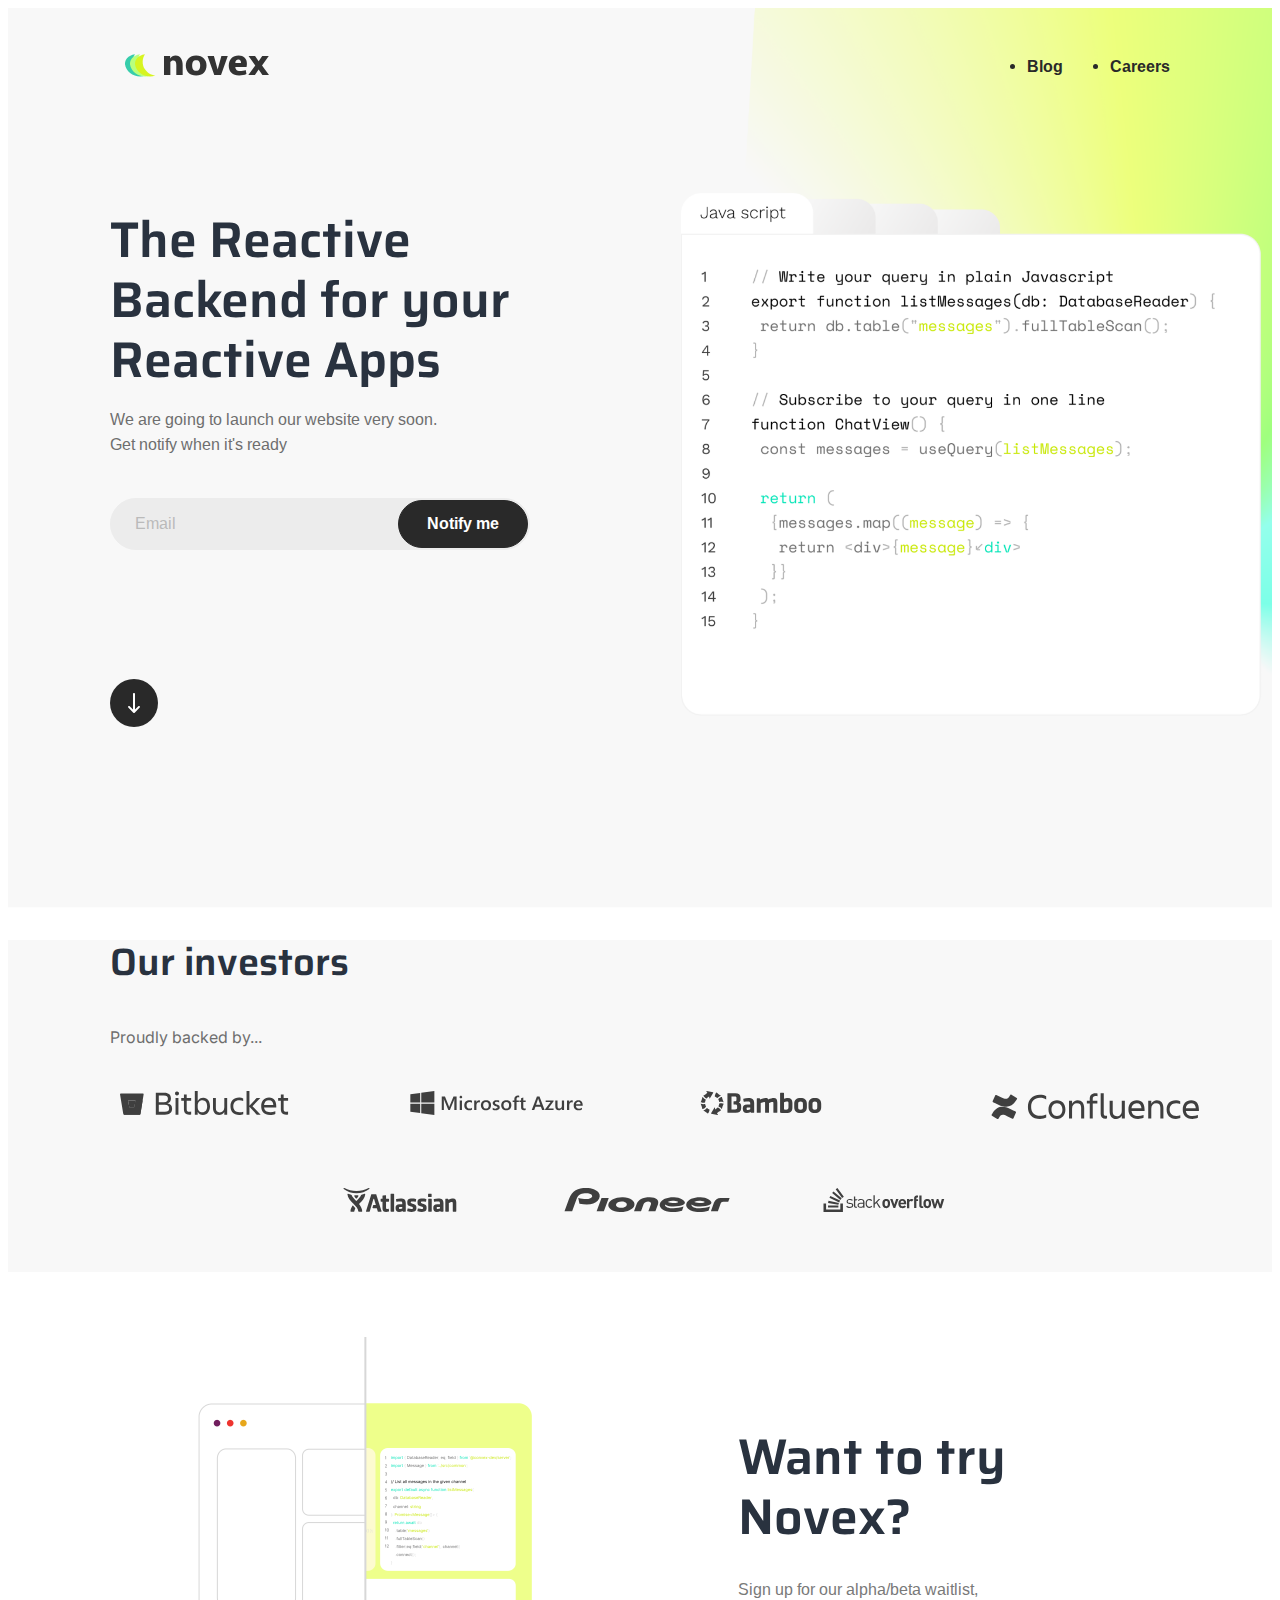
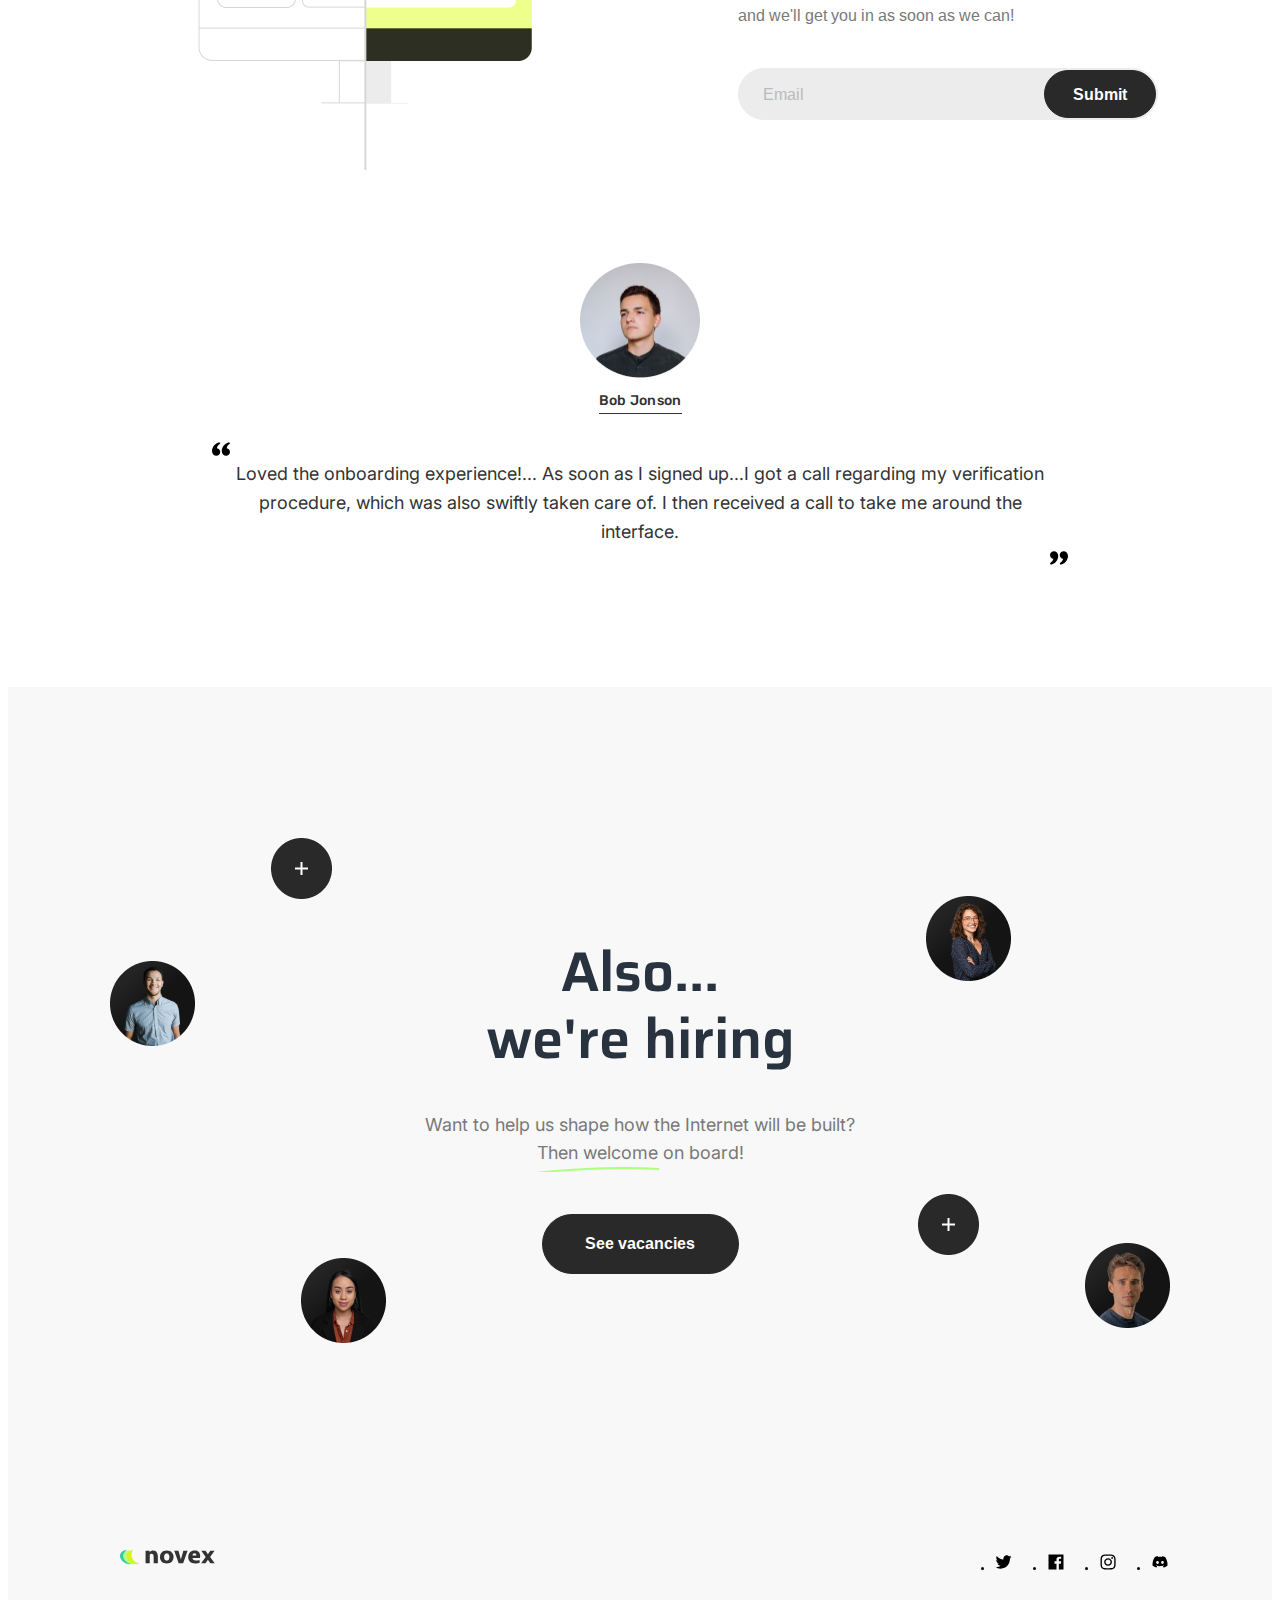
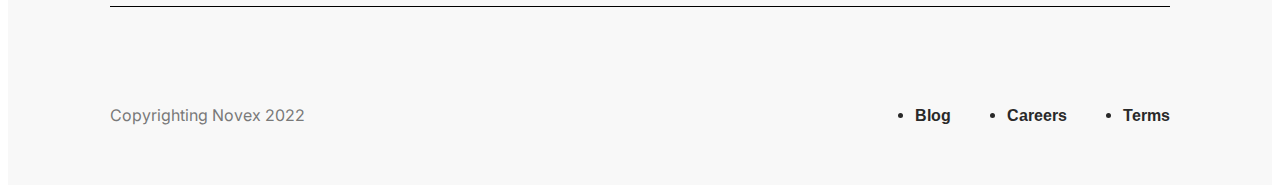
<file: index.html>
<!DOCTYPE html>
<html lang="en">

<head>
  <meta charset="UTF-8">
  <meta http-equiv="X-UA-Compatible" content="IE=edge">
  <meta name="viewport" content="width=device-width, initial-scale=1.0">
  <title>Novex</title>
  <link rel="stylesheet" href="https://necolas.github.io/normalize.css/8.0.1/normalize.css">
  <link rel="stylesheet" href="https://meyerweb.com/eric/tools/css/reset/reset.css">
  <link rel="preconnect" href="https://fonts.googleapis.com">
  <link rel="preconnect" href="https://fonts.gstatic.com" crossorigin>
  <link
    href="https://fonts.googleapis.com/css2?family=Arimo:wght@400;700&family=Inter:wght@400;700&family=Rubik:wght@500&display=swap"
    rel="stylesheet">
  <link href="https://fonts.googleapis.com/css2?family=Saira:ital,wght@0,100..900;1,100..900&display=swap"
    rel="stylesheet">
  <link rel="shortcut icon" href="img/logo-document.jpg">
  <link rel="stylesheet" href="style/stye.css">
</head>

<body>
  <header class="header">
    <div class="container header__wrapper">
      <a class="logo" href="/"><img class="logo__item" src="img/Logo.svg" alt="logo"></a>
      <nav class="navbar">
        <ul class="navbar__list">
          <li class="navbar__item"><a class="navbar__link" href="">Blog</a></li>
          <li class="navbar__item"><a class="navbar__link" href="">Careers</a></li>
        </ul>
      </nav>
    </div>
  </header>

  <main class="main">
    <section class="hero">
      <div class="container hero__wrapper">
        <h1 class="hero__title">The Reactive Backend for your Reactive Apps</h1>
        <p class="hero__text">We are going to launch our website very soon. Get notify when it's ready</p>
        <form class="hero__form form" action="" method="">
          <input class="form__input input" type="email" placeholder="Email">
          <button class="form__button button" type="submit">Notify me</button>
        </form>
        <a class="arrow-button" href="#down"><svg class="arrow-button__icon" viewBox="0 0 48 48"
            xmlns="http://www.w3.org/2000/svg">
            <rect width="48" height="48" rx="24" />
            <path fill-rule="evenodd" clip-rule="evenodd"
              d="M29.7007 27.1956C30.0947 27.5826 30.1004 28.2158 29.7134 28.6098L24.7134 33.7007C24.5254 33.8922 24.2683 34 24 34C23.7317 34 23.4746 33.8922 23.2866 33.7007L18.2866 28.6098C17.8996 28.2158 17.9053 27.5826 18.2993 27.1956C18.6933 26.8087 19.3265 26.8144 19.7134 27.2084L23 30.5547L23 15C23 14.4477 23.4477 14 24 14C24.5523 14 25 14.4477 25 15L25 30.5547L28.2866 27.2084C28.6735 26.8144 29.3067 26.8087 29.7007 27.1956Z"
              fill="white" />
          </svg></a>
        <div class="hero-img"><img class="hero-img__img" src="img/hero-img-mobile.png" alt="code-image"></div>
      </div>
    </section>

    <section class="section-investors" id="down">
      <div class="container">
        <h2 class="section-investors__title">Our investors</h2>
        <p class="section-investors__text">Proudly backed by...</p>
        <div class="section-investors__logo investors">
          <div class="investors__logo"><img class="investors__item" src="img/Frame 23.svg" alt="logo-bitbucket"></div>
          <div class="investors__logo"><img class="investors__item" src="img/Frame 21.svg" alt="logo-microsoft"></div>
          <div class="investors__logo"><img class="investors__item" src="img/Frame 20.svg" alt="logo-bamboo">
          </div>
          <div class="investors__logo"><img class="investors__item" src="img/Frame 19.svg" alt="logo-confluence"></div>
          <div class="investors__logo"><img class="investors__item" src="img/Frame 28.svg" alt="logo-atlassian"></div>
          <div class="investors__logo"><img class="investors__item" src="img/Frame 27.svg" alt="logo-pioneer">
          </div>
          <div class="investors__logo"><img class="investors__item" src="img/Frame 26.svg" alt="logo-stackoverflow">
          </div>
        </div>
      </div>
    </section>

    <section class="section-call-to-try">
      <div class="container section-call-to-try__wrapper">
        <div class="customer-img section-call-to-try__img"><img class="customer-img__item" src="img/Image.png"
            alt="device-image">
        </div>
        <div class="section-call-to-try__block">
          <h2 class="section-call-to-try__title">Want to try Novex?</h2>
          <p class="section-call-to-try__text">Sign up for our alpha/beta waitlist,<br>
            and we'll get you in as soon as we can!</p>
          <form class="section-call-to-try__form form" action="" method="">
            <input class="form__input input" type="email" placeholder="Email">
            <button class="form__button button">Submit</button>
          </form>
        </div>
      </div>
    </section>

    <section class="section-feedback">
      <div class="container section-feedback__wrapper">
        <figure class="section-feedback__figure figure">
          <img class="figure__img" src="img/Avatar.png" alt="Bob Jonson photo">
          <figcaption class="figure__caption">Bob Jonson</figcaption>
          <div class="figure__line"></div>
        </figure>
        <p class="section-feedback__text">Loved the onboarding experience!... As soon as I signed up...I got a call
          regarding my verification procedure,
          which was also swiftly taken care of. I then received a call to take me around the interface.</p>
      </div>
    </section>

    <section class="section-hiring">
      <div class="container section-hiring__wrapper">
        <h2 class="section-hiring__title">Also...<br>we're hiring</h2>
        <p class="section-hiring__text">Want to help us shape how the Internet will be built?
          Then welcome on board!</p>
        <div class="section-hiring__button button"><a class="button__link" href="">See vacancies</a></div>
        <div class="hiring-img hiring-img--top-left"><img class="hiring-img__item" src="img/Group 147115.png"
            alt="photo"></div>
        <div class="hiring-img hiring-img--top-right"><img class="hiring-img__item" src="img/Group 147116.png"
            alt="photo"></div>
        <div class="hiring-img hiring-img--bottom-right"><img class="hiring-img__item" src="img/Group 147117.png"
            alt="photo"></div>
        <div class="hiring-img hiring-img--bottom-left"><img class="hiring-img__item" src="img/Group 147114.png"
            alt="photo"></div>
        <a class="plus-button plus-button--left" href=""><img class="plus-button__icon" src="img/Group 147119.png"
            alt="see more"></a>
        <a class="plus-button plus-button--right" href=""><img class="plus-button__icon" src="img/Group 147119.png"
            alt="see more"></a>
      </div>
    </section>
  </main>

  <footer class="footer">
    <div class="container footer__wrapper">
      <a class="logo logo__footer" href="/"><img class="logo__item" src="img/Logo.svg" alt="logo"></a>
      <ul class="footer__socnet socnet">
        <li><a class="socnet__link" href=""><svg class="socnet__item" viewBox="0 0 20 20"
              xmlns="http://www.w3.org/2000/svg">
              <path
                d="M12.2705 3.36661C12.5076 3.34142 12.586 3.33337 12.7888 3.33337C12.9091 3.33337 13.0157 3.3629 13.0552 3.36659C13.6476 3.44411 14.2184 3.63605 14.6421 4.06422C14.9796 4.40749 15.2848 4.38904 15.6582 4.23401C15.6653 4.23032 15.6689 4.23032 15.6761 4.22663C16.1429 4.03469 16.6132 3.83906 17.0799 3.64712C16.8394 4.38534 16.3726 4.96485 15.73 5.40779C15.7407 5.42624 15.7479 5.44839 15.7587 5.46684C16.3367 5.30444 16.9148 5.14203 17.5 4.97962C17.0871 5.58496 16.6096 6.1091 16.0387 6.54465C15.9418 6.61848 15.9023 6.6923 15.9059 6.8178C15.9454 8.1872 15.6977 9.50125 15.1842 10.7636C14.3333 12.8528 12.987 14.5175 11.0123 15.5584C8.39852 16.9352 5.70578 17.0127 2.9879 15.8832C2.53552 15.695 2.10827 15.4366 1.66666 15.2114C1.67025 15.193 1.67744 15.1708 1.68103 15.1524C3.42233 15.3074 4.99489 14.8681 6.42025 13.7608C4.92668 13.6205 3.92857 12.8602 3.3972 11.4686C3.64493 11.4686 3.87471 11.4797 4.10449 11.4649C4.33069 11.4502 4.55329 11.4132 4.77589 11.3874C4.77589 11.369 4.77589 11.3542 4.7723 11.3357C4.03269 11.1475 3.41874 10.7562 2.94841 10.1435C2.47808 9.53077 2.24112 8.83315 2.24471 8.03218C3.00226 8.3533 3.3613 8.44558 3.65211 8.40129C2.00775 7.15369 2.01852 5.10511 2.71504 3.96825C4.47789 6.09434 6.70748 7.27181 9.43972 7.46743C9.42895 7.38623 9.42536 7.33086 9.41818 7.27919C9.16326 5.76952 9.91364 4.2783 11.2744 3.6545C11.6047 3.50317 11.8445 3.41187 12.2705 3.36661Z" />
            </svg>
          </a></li>
        <li><a class="socnet__link" href=""><svg class="socnet__item" viewBox="0 0 20 20"
              xmlns="http://www.w3.org/2000/svg">
              <path
                d="M2.5 2.5V17.5H10.4884V11.7058H8.53561V9.34046H10.4884V7.35399C10.4884 5.90929 11.6596 4.73813 13.1043 4.73813H15.1458V6.86512H13.685C13.2259 6.86512 12.8538 7.23728 12.8538 7.69633V9.3405H15.1091L14.7974 11.7058H12.8538V17.5H17.5V2.5H2.5Z" />
            </svg>
          </a></li>
        <li><a class="socnet__link" href=""><svg class="socnet__item" viewBox="0 0 20 20"
              xmlns="http://www.w3.org/2000/svg">
              <path
                d="M12.2946 2.50316C12.9718 2.51404 13.6534 2.52708 14.3196 2.67279C15.4088 2.91202 16.2833 3.46875 16.8904 4.40607C17.2564 4.97368 17.4492 5.60653 17.5281 6.272C17.6333 7.17235 17.6246 8.07922 17.6267 8.98609C17.6289 10.0952 17.6311 11.2043 17.6136 12.3135C17.6026 12.9746 17.5895 13.6379 17.4295 14.2881C17.0438 15.8539 16.0729 16.8608 14.5015 17.2871C14.0018 17.4241 13.489 17.4763 12.974 17.4807C11.2097 17.4937 9.44767 17.5046 7.68343 17.498C7.01937 17.4959 6.35312 17.4741 5.70441 17.311C4.10673 16.9087 3.10078 15.9127 2.69533 14.3251C2.5726 13.8445 2.52658 13.3552 2.5222 12.8615C2.50905 11.1869 2.49809 9.51455 2.50028 7.83999C2.50247 7.1854 2.51781 6.52862 2.64931 5.88272C2.90573 4.62572 3.56321 3.65578 4.72038 3.05337C5.27705 2.76413 5.87755 2.60103 6.50215 2.57058C7.6396 2.51839 11.5012 2.49011 12.2946 2.50316ZM7.35031 3.87108C6.91198 3.87978 6.47585 3.90587 6.0463 4.00374C5.27924 4.17989 4.67655 4.58005 4.29082 5.27379C4.02345 5.75659 3.92263 6.28722 3.90072 6.82874C3.87223 7.59207 3.8525 8.35758 3.8525 9.12092C3.85469 10.5476 3.80867 11.9764 3.91825 13.4008C3.95332 13.8466 4.05194 14.2816 4.26452 14.6818C4.69189 15.4908 5.39758 15.917 6.28299 16.0388C6.8024 16.1106 7.32839 16.1367 7.85218 16.1454C8.99182 16.1628 10.1315 16.1584 11.2711 16.1562C12.0732 16.1562 12.8775 16.1584 13.6753 16.0649C14.1289 16.0127 14.5629 15.8887 14.9508 15.643C15.6565 15.1972 16.0291 14.536 16.1386 13.7314C16.2022 13.2638 16.2329 12.7875 16.2395 12.3156C16.257 11.1304 16.2526 9.94515 16.2548 8.75991C16.2548 7.977 16.257 7.19627 16.1649 6.41771C16.1189 6.01538 16.0115 5.62828 15.8165 5.27162C15.4286 4.56917 14.8149 4.16902 14.0391 3.99721C13.4408 3.86455 12.8293 3.86455 12.2201 3.85151C11.4486 3.84063 8.19846 3.85368 7.35031 3.87108Z" />
              <path
                d="M13.9433 10.006C13.9521 12.1242 12.2032 13.8335 10.1124 13.8596C7.94271 13.8879 6.16532 12.1329 6.17189 10.0038C6.17847 7.87255 7.90765 6.1545 10.0423 6.1458C12.1879 6.13493 13.9543 7.87908 13.9433 10.006ZM12.578 10.0125C12.5955 8.65764 11.4865 7.53547 10.1256 7.50067C8.68348 7.4637 7.55918 8.61849 7.53288 9.94944C7.50658 11.3413 8.62868 12.4765 9.99625 12.5069C11.4252 12.5396 12.5889 11.3782 12.578 10.0125Z" />
              <path
                d="M14.0965 6.89174C13.6012 6.89392 13.1914 6.48724 13.1914 5.99575C13.1914 5.50208 13.5968 5.09105 14.0899 5.08888C14.5852 5.0867 15.006 5.49338 15.006 5.97835C15.0082 6.48724 14.6049 6.89174 14.0965 6.89174Z" />
            </svg>
          </a></li>
        <li><a class="socnet__link" href=""><svg class="socnet__item" viewBox="0 0 20 20"
              xmlns="http://www.w3.org/2000/svg">
              <path
                d="M17.4999 12.3825C17.4865 12.7953 17.4807 13.1869 17.427 13.5766C17.4194 13.6287 17.3944 13.6576 17.358 13.6846C16.848 14.0665 16.3036 14.3945 15.7342 14.6819C15.0804 15.0137 14.4075 15.2973 13.7154 15.5307C13.654 15.5519 13.6157 15.55 13.5716 15.4921C13.2802 15.1159 13.0463 14.7031 12.8354 14.2787C12.8162 14.2402 12.8143 14.2228 12.8661 14.2074C13.2783 14.0897 13.6483 13.8814 14.0202 13.6769C14.0758 13.646 14.0796 13.6267 14.0279 13.5862C13.9435 13.5226 13.8745 13.4203 13.7825 13.3933C13.6905 13.3682 13.6023 13.4685 13.5102 13.511C12.8335 13.8254 12.1184 14.0067 11.3841 14.1167C10.8128 14.2035 10.2376 14.2614 9.65864 14.2267C8.5716 14.1591 7.50565 13.9817 6.50489 13.5187C6.43012 13.484 6.35535 13.4454 6.28441 13.4049C6.2384 13.3798 6.20581 13.3779 6.16555 13.4145C6.09845 13.4782 6.02751 13.538 5.95466 13.5959C5.91632 13.6267 5.9144 13.646 5.96041 13.6711C6.33618 13.8756 6.70811 14.0878 7.12414 14.2054C7.17973 14.2209 7.17973 14.2382 7.15865 14.2826C6.94392 14.7108 6.71003 15.1256 6.41286 15.5017C6.38027 15.5442 6.35343 15.5557 6.30167 15.5384C5.05167 15.1082 3.86302 14.5565 2.77599 13.7926C2.61878 13.6827 2.55551 13.5611 2.54017 13.3721C2.46732 12.5368 2.49608 11.7054 2.59961 10.8759C2.7549 9.64136 3.08465 8.45694 3.58312 7.32075C3.91479 6.56264 4.31548 5.84504 4.78327 5.16603C4.81394 5.12166 4.8542 5.09465 4.90213 5.07344C5.57698 4.76286 6.28633 4.55067 7.00144 4.36355C7.25642 4.29604 7.51524 4.2401 7.77214 4.17451C7.84499 4.15715 7.88909 4.17065 7.92552 4.2401C8.04246 4.46194 8.16324 4.67991 8.25719 4.9114C8.27061 4.94612 8.27828 4.98084 8.33579 4.9712C9.00297 4.85931 9.67589 4.8516 10.3488 4.86124C10.7821 4.86896 11.2154 4.89597 11.6429 4.96734C11.6966 4.97698 11.7158 4.96155 11.733 4.91526C11.827 4.67991 11.9477 4.45615 12.0685 4.23431C12.1011 4.17644 12.1375 4.15329 12.2046 4.16872C13.1306 4.38285 14.049 4.6259 14.929 4.99435C15.0862 5.05993 15.2069 5.15253 15.3047 5.29913C16.2729 6.7594 16.9324 8.34699 17.266 10.0696C17.3983 10.7563 17.4788 11.4508 17.4865 12.153C17.4903 12.2378 17.496 12.3227 17.4999 12.3825ZM8.87452 10.4033C8.87643 10.0966 8.79591 9.81305 8.63679 9.55263C8.15366 8.75401 7.10688 8.67492 6.51831 9.39445C6.0371 9.9828 6.05435 10.8991 6.55857 11.4681C6.99377 11.9581 7.6782 12.0604 8.21117 11.6996C8.66746 11.3948 8.86493 10.9435 8.87452 10.4033ZM11.1195 10.2644C11.108 10.7351 11.2231 11.0901 11.432 11.3736C11.9132 12.0314 12.8143 12.0989 13.3856 11.5164C13.9416 10.9512 13.9704 9.96158 13.447 9.36551C12.9638 8.81574 12.22 8.73858 11.6678 9.19383C11.2921 9.5044 11.1272 9.92107 11.1195 10.2644Z" />
            </svg>
          </a></li>
      </ul>
      <div class="footer__line"></div>
      <p class="footer__text">Copyrighting Novex 2022</p>
      <nav class="footer-navbar navbar">
        <ul class="navbar__list footer-navbar__list navbar__list--column">
          <li class="navbar__item"><a class="navbar__link" href="">Blog</a></li>
          <li class="navbar__item"><a class="navbar__link" href="">Careers</a></li>
          <li class="navbar__item"><a class="navbar__link" href="">Terms</a></li>
        </ul>
      </nav>
    </div>
  </footer>

</body>

</html>
</file>
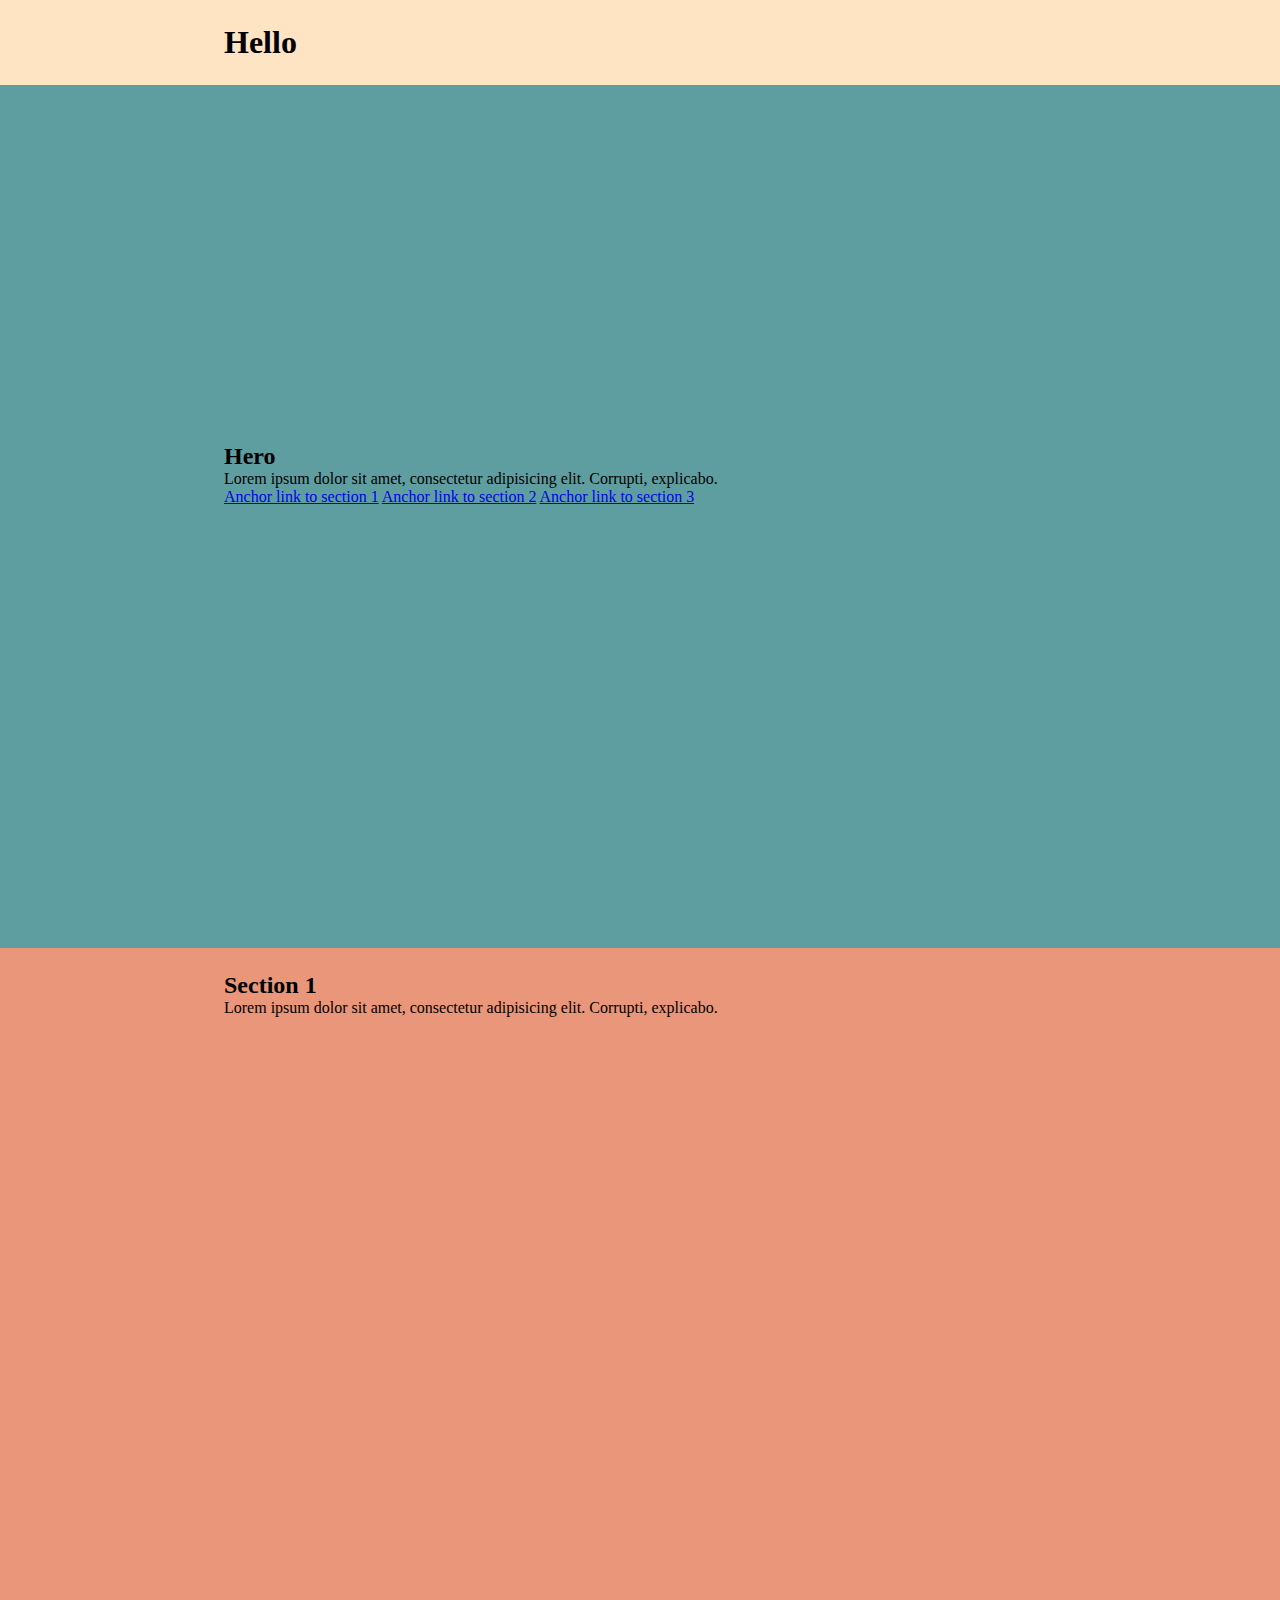
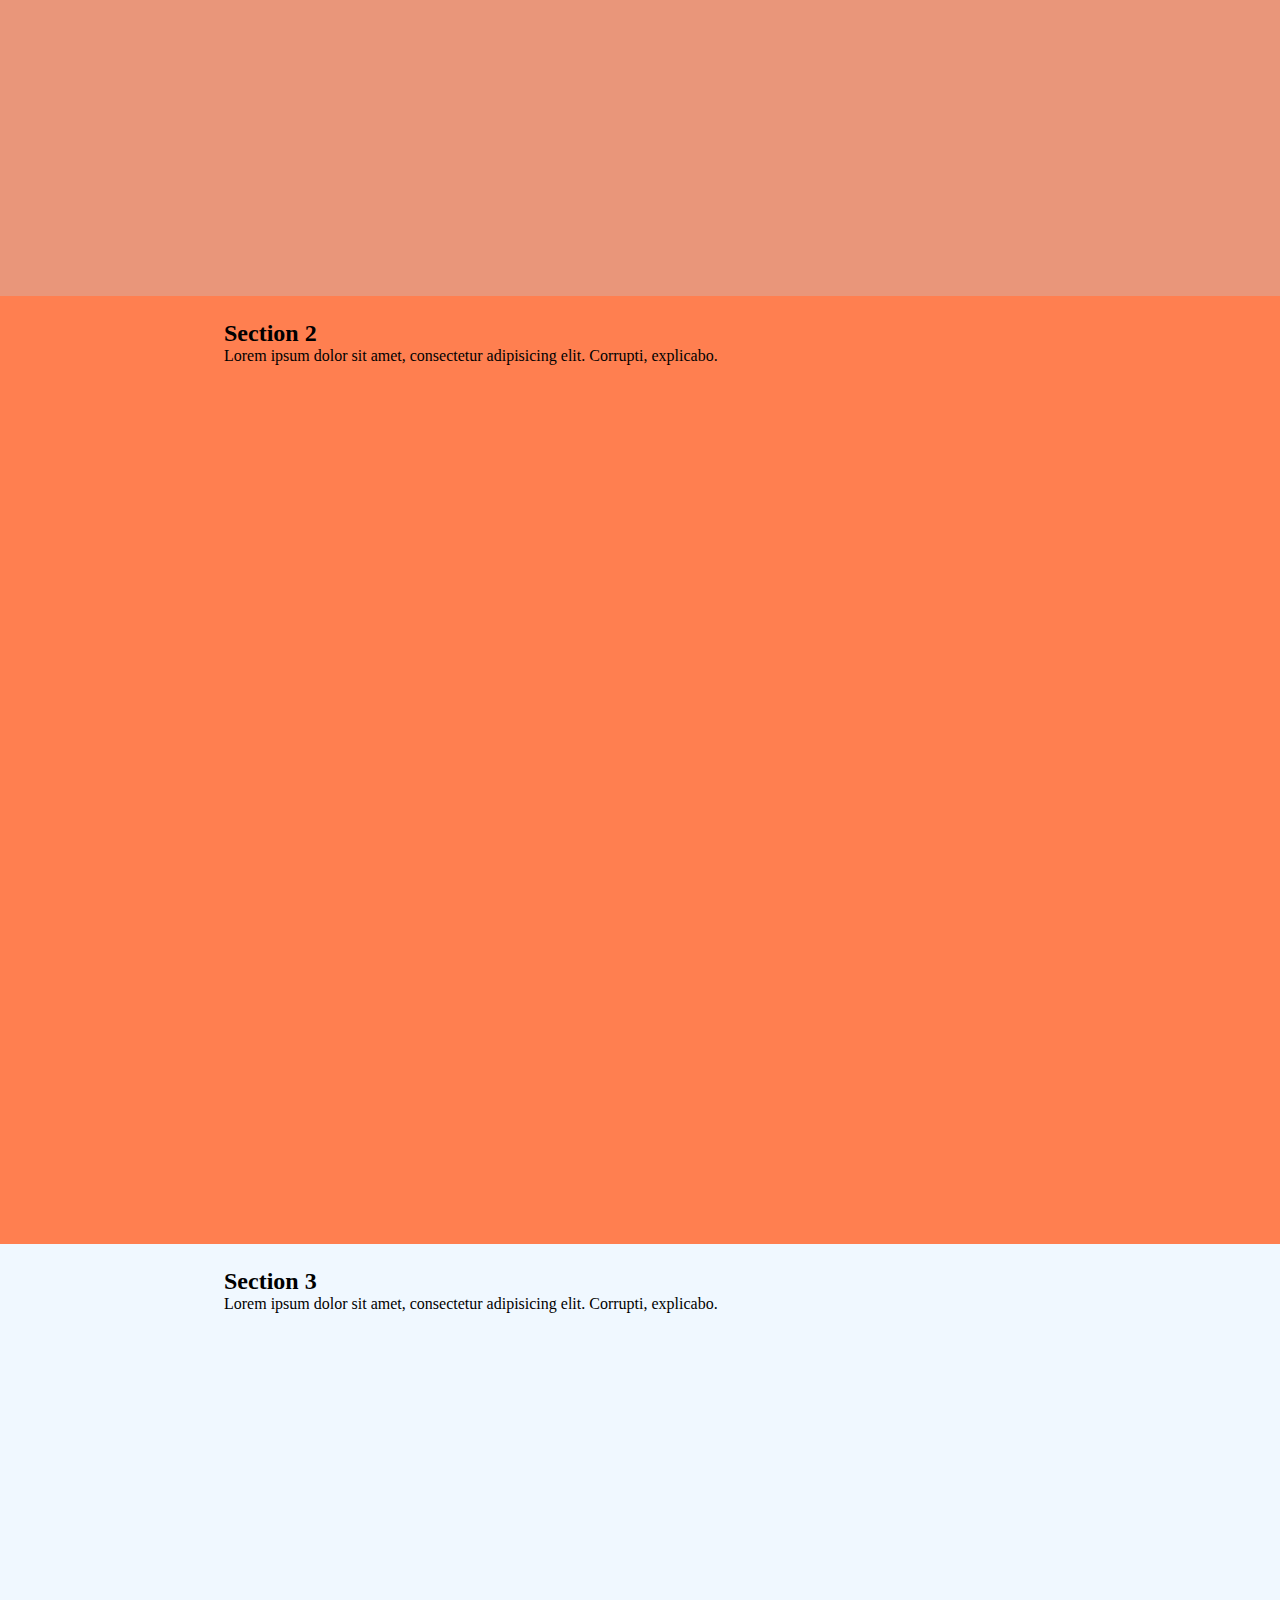
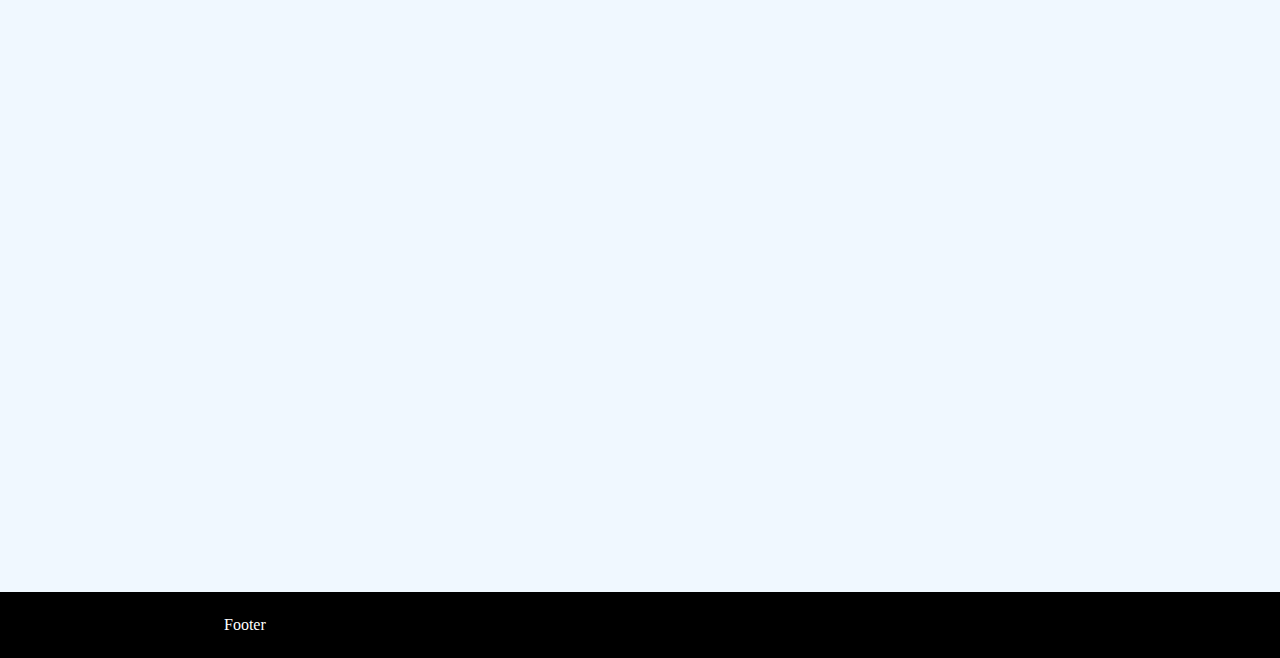
<file: bg.html>
<!DOCTYPE html>
<html lang="en">

<head>
    <meta charset="UTF-8">
    <meta name="viewport" content="width=device-width, initial-scale=1.0">
    <title>BG</title>
    <style>
        * {
            padding: 0;
            margin: 0;
            scroll-behavior: smooth;
        }

        body {
            position: relative;
            display: flex;
            flex-direction: column;
        }

        .container {
            width: 100%;
            max-width: 832px;
            padding-left: 16px;
            padding-right: 16px;
            margin: 0 auto;
        }

        .header {
            position: absolute;
            top: 0;
            left: 0;
            right: 0;
            background-color: bisque;
            padding: 24px 0;
        }

        .hero {
            display: flex;
            flex-direction: column;
            justify-content: center;
            min-height: 100vh;
            background-color: cadetblue;
            padding: 24px 0;
        }

        .section {
            padding: 24px 0;
            min-height: 100vh;
        }

        .section-one {
            background-color: darksalmon;
        }

        .section-two {
            background-color: coral;
        }

        .section-three {
            background-color: aliceblue;
        }

        .footer {
            background-color: black;
            padding: 24px 0;
            color: white;
        }
    </style>
</head>

<body>
    <header class="header">
        <div class="container">
            <h1>Hello</h1>
        </div>
    </header>
    <main class="main">
        <section class="hero">
            <div class="container">
                <h2>Hero</h2>
                <p>Lorem ipsum dolor sit amet, consectetur adipisicing elit. Corrupti, explicabo.</p>
                <a href="#section-1">Anchor link to section 1</a>
                <a href="#section-2">Anchor link to section 2</a>
                <a href="#section-3">Anchor link to section 3</a>
            </div>
        </section>
        <section id="section-1" class="section section-one">
            <div class="container">
                <h2>Section 1</h2>
                <p>Lorem ipsum dolor sit amet, consectetur adipisicing elit. Corrupti, explicabo.</p>
            </div>
        </section>
        <section id="section-2" class="section section-two">
            <div class="container">
                <h2>Section 2</h2>
                <p>Lorem ipsum dolor sit amet, consectetur adipisicing elit. Corrupti, explicabo.</p>
            </div>

        </section>
        <section id="section-3" class="section section-three">
            <div class="container">
                <h2>Section 3</h2>
                <p>Lorem ipsum dolor sit amet, consectetur adipisicing elit. Corrupti, explicabo.</p>
            </div>

        </section>
    </main>
    <footer class="footer">
        <div class="container">
            Footer
        </div>
    </footer>
</body>

</html>
</file>
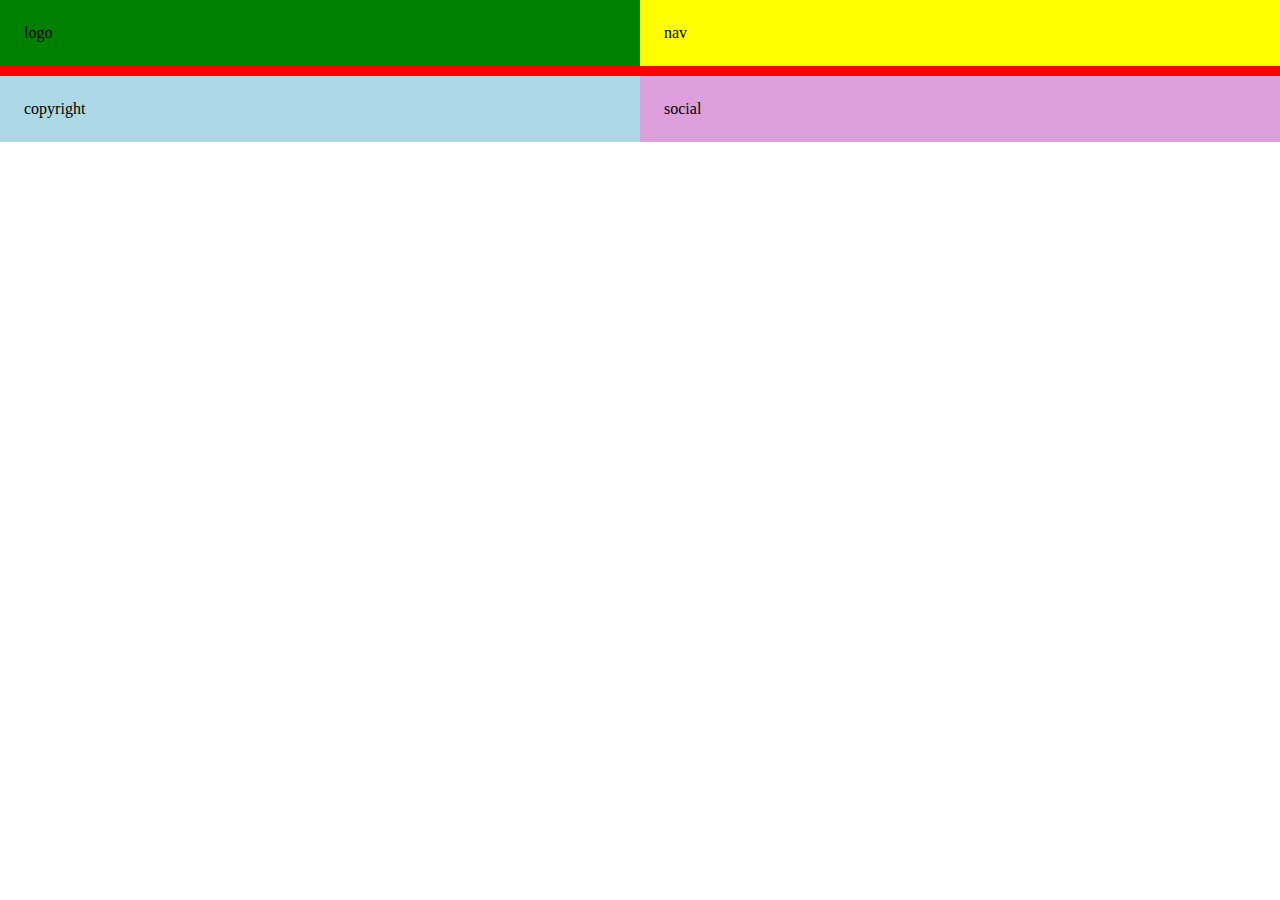
<file: footer.html>
<!DOCTYPE html>
<html lang="en">

<head>
    <meta charset="UTF-8">
    <meta name="viewport" content="width=device-width, initial-scale=1.0">
    <title>Document</title>
    <style>
        * {
            padding: 0;
            margin: 0;
            box-sizing: border-box;
        }

        .footer {
            display: flex;
            flex-wrap: wrap;
        }



        .logo {
            width: 100%;
            padding: 24px;
            background-color: green;
        }

        .nav {
            width: 100%;
            padding: 24px;
            background-color: yellow;
        }

        .social {
            width: 100%;
            padding: 24px;
            background-color: plum;
        }

        .divider {
            width: 100%;
            height: 10px;
            background-color: red;
        }

        .copyright {
            width: 100%;
            padding: 24px;
            background-color: lightblue;
        }

        @media screen and (min-width: 760px) {
            .logo {
                width: 50%;
            }

            .nav {
                width: 50%;
            }

            .social {
                width: 50%;
                order: 3;
            }

            .copyright {
                width: 50%;
                order: 2;
            }
        }
    </style>
</head>

<body>
    <footer class="footer">
        <div class="logo">logo</div>
        <div class="nav">nav</div>
        <div class="social">social</div>
        <div class="divider"></div>
        <div class="copyright">copyright</div>
    </footer>
</body>

</html>
</file>
<file: style/stye.css>
/* font-family: 'Arimo', sans-serif;
font-family: 'Inter', sans-serif;
font-family: 'Rubik', sans-serif; 
font-family: "Saira", sans-serif; */

*,
*::after,
::before {
  box-sizing: border-box;
}

html {
  font-size: 10px;
}

body {
  position: relative;
}

.container {
  width: 100%;
  max-width: 1092px;
  padding-left: 1.6rem;
  padding-right: 1.6rem;
  margin: 0 auto;
}

@media screen and (max-width: 760px) {
  .container {
    padding-left: 2rem;
    padding-right: 2rem;
  }
}

.header {
  position: absolute;
  top: 0;
  left: 0;
  right: 0;
  z-index: 2;
  padding-top: 3.6rem;
  padding-bottom: 3.6rem;
}

.header__wrapper {
  display: flex;
  justify-content: space-between;
  align-items: center;
  gap: 2rem;
}

.logo {
  /* width: 166.67px;
  height: 30px; */
  width: 166.67px;
  height: 36px;
  display: inline-block;
}

@media screen and (max-width: 760px) {
  .logo {
    width: 111px;
    height: 20px;
  }
}

.logo__item {
  width: inherit;
  height: inherit;
}

/* .navbar {
} */

.navbar__list {
  display: flex;
  gap: 4.7rem;
}

@media screen and (max-width: 760px) {
  .navbar__list {
    gap: 3.1rem;
  }
}

.navbar__item {
  color: #292929;
  font-family: "Arimo", sans-serif;
  font-size: 1.6rem;
  font-weight: 700;
  line-height: 25.6px;
}

.navbar__item:hover {
  color: #44dcc1;
}

.navbar__link {
  text-decoration: none;
  color: inherit;
}

.hero {
  padding-top: 16.8rem;
  min-height: 100vh;
  background-image: url(../img/Landing\ page\ [1366]\ 1.png);
  background-repeat: no-repeat;
  background-position: 50% 50%;
  background-size: cover;
}

.hero__wrapper {
  position: relative;
}

@media screen and (max-width: 760px) {
  .hero {
    background-image: url(../img/Background\ 1.png);
    padding-bottom: 4rem;
  }

  .hero__wrapper {
    display: flex;
    flex-direction: column;
    align-items: center;
  }
}

.hero__title {
  color: #29323f;
  font-family: "Saira", sans-serif;
  font-size: 5rem;
  font-weight: 600;
  line-height: 120%;
  text-align: left;
  margin-bottom: 1.7rem;
  max-width: 432px;
}

.hero__text {
  color: #6e6e6e;
  font-family: "Arimo", sans-serif;
  font-size: 1.6rem;
  font-weight: 400;
  line-height: 25.6px;
  text-align: left;
  margin-bottom: 4rem;
  max-width: 330px;
}

@media screen and (max-width: 760px) {
  .hero__title {
    text-align: center;
    font-size: 4rem;
  }

  .hero__text {
    text-align: center;
    font-size: 1.4rem;
  }

  .hero__form {
    margin-bottom: 7rem;
  }
}

.form {
  width: 100%;
  max-width: 420px;
  position: relative;
}

.form__input {
  width: 100%;
}

.input {
  height: 52px;
  border-radius: 100px;
  border: 1px solid #ececec;
  background: #ececec;
  padding: 0 13.5rem 0 2.4rem;
  color: #292929;
  font-family: "Arimo", sans-serif;
  font-size: 1.6rem;
  font-weight: 400;
  line-height: 160%;
  outline: none;
}

.input:hover {
  border-color: #292929;
}

.input:focus {
  border-color: #44dcc1;
}

/* .input: {
  border-color: #292929;
} */

input::placeholder {
  color: #bababa;
  font-family: "Arimo", sans-serif;
  font-size: 1.6rem;
  font-weight: 400;
  line-height: 160%;
}

.form__button {
  position: absolute;
  right: 2px;
  top: 2px;
}

.button {
  border-radius: 50px;
  border: 1px solid #292929;
  background-color: #292929;
  height: 48px;
  padding: 0 2.8rem;
  color: #fff;
  text-align: center;
  font-family: "Arimo", sans-serif;
  font-size: 1.6rem;
  font-weight: 600;
  line-height: 25.6px;
  outline: none;
  cursor: pointer;
}

.button:hover {
  background-color: #44dcc1;
  border-color: #44dcc1;
}

.button:focus {
  background-color: #292929;
  border-color: #44dcc1;
}

.arrow-button {
  display: inline-block;
  width: 48px;
  height: 48px;
  position: absolute;
  left: 16px;
  bottom: -52%;
  border-radius: 50%;
}

.arrow-button__icon {
  width: inherit;
  height: inherit;
  fill: #292929;
}

.arrow-button:hover .arrow-button__icon {
  fill: #44dcc1;
}

.arrow-button:focus {
  fill: #292929;
  box-shadow: 0 0 0 1px #44dcc1;
}

.hero-img {
  display: none;
}

@media screen and (max-width: 760px) {
  .arrow-button {
    display: none;
  }

  .hero-img {
    margin: 0 auto;
    max-width: 600px;
    width: 70%;
    height: 0px;
    padding-bottom: 68%;
    position: relative;
    display: inline-block;
  }

  .hero-img__img {
    width: 100%;
    height: 100%;
    position: absolute;
    top: 0;
    left: 0;
    object-fit: contain;
  }
}

.section-investors {
  background-color: #f8f8f8;
  padding-bottom: 4.8rem;
}

.section-investors__title {
  color: #29323f;
  font-family: "Saira", sans-serif;
  font-size: 3.8rem;
  font-weight: 600;
  line-height: 120%;
  margin-bottom: 4rem;
}

.section-investors__text {
  color: #6e6e6e;
  font-family: "Inter", sans-serif;
  font-size: 1.6rem;
  font-weight: 400;
  line-height: 160%;
  margin-bottom: 3rem;
}

.investors {
  display: flex;
  /* gap: 8.2rem; */
  column-gap: 8.3rem;
  row-gap: 5.1rem;
  flex-wrap: wrap;
  justify-content: center;
}

@media screen and (max-width: 760px) {
  .investors {
    gap: 4rem 1rem;
    justify-content: start;
  }

  .investors__logo {
    flex: 0 0 calc(50% - 0.5rem);
  }
}

.investors__item {
  width: auto;
  max-height: 44px;
  height: 100%;
}

@media screen and (max-width: 760px) {
  .investors__item {
    max-width: 200px;
    width: 100%;
    height: auto;
  }
}

.section-call-to-try {
  background-color: #fff;
  margin-top: 6.4rem;
  margin-bottom: 6.3rem;
}

.section-call-to-try__wrapper {
  display: flex;
  justify-content: space-between;
  align-items: center;
  gap: 1.5rem;
  flex-wrap: wrap;
}

/* @media screen and (max-width: 8200px) {
  .section-call-to-try__wrapper {
    flex-direction: column;
    align-items: center;
    justify-content: center;
    gap: 3rem;
  }
} */

.customer-img {
  width: 100%;
  max-width: 374px;
  height: 0;
  padding-bottom: 41%;
  position: relative;
  margin-left: 70px;
}

@media screen and (max-width: 820px) {
  .customer-img {
    padding-bottom: 65%;
  }

  .section-call-to-try__img {
    margin-bottom: 3rem;
  }
}

.customer-img__item {
  width: 100%;
  height: 100%;
  position: absolute;
  top: 0;
  left: 0;
  object-fit: contain;
}

.section-call-to-try__block {
  max-width: 40%;
  width: 420px;
  flex-shrink: 1;
  margin-right: 12px;
}

@media screen and (max-width: 820px) {
  .section-call-to-try__block {
    max-width: 100%;
    display: flex;
    flex-direction: column;
    align-items: center;
  }
}

.section-call-to-try__title {
  color: #29323f;
  font-family: "Saira", sans-serif;
  font-size: 5rem;
  font-weight: 600;
  line-height: 120%;
  margin-bottom: 3rem;
  max-width: 293px;
}

.section-call-to-try__text {
  color: #797979;
  font-family: "Arimo", sans-serif;
  font-size: 1.6rem;
  font-weight: 400;
  line-height: 160%;
  margin-bottom: 4rem;
  max-width: 293px;
}

@media screen and (max-width: 820px) {
  .section-call-to-try__title {
    font-size: 4rem;
    text-align: center;
    max-width: initial;
  }

  .section-call-to-try__text {
    font-size: 1.4rem;
    text-align: center;
    max-width: initial;
  }
}

.section-feedback {
  background-color: #fff;
  padding-top: 2rem;
  padding-bottom: 12.2rem;
}

.section-feedback__wrapper {
  display: flex;
  flex-direction: column;
  /* justify-content: center; */
  align-items: center;
  padding-left: 6rem;
  padding-right: 6rem;
}

.section-feedback__figure {
  margin-bottom: 2.8rem;
}

@media screen and (max-width: 760px) {
  .section-feedback__figure {
    margin-bottom: 4rem;
  }
}

.figure__img {
  display: inline-block;
  width: 120px;
  height: 115px;
  margin-bottom: 1.2rem;
}

.figure__caption {
  color: #333;
  font-family: "Rubik", sans-serif;
  font-size: 1.4rem;
  font-weight: 500;
  letter-spacing: 0.28px;
  text-align: center;
  margin-bottom: 0.4rem;
}

.figure__line {
  width: 83px;
  height: 1px;
  background-color: #333;
  margin: 0 auto;
}

.section-feedback__text {
  color: #333;
  text-align: center;
  font-family: "Inter", sans-serif;
  font-size: 1.8rem;
  font-weight: 400;
  line-height: 160%;
  max-width: 820px;
  position: relative;
}

.section-feedback__text::before {
  content: "";
  background-image: url(../img/iconmonstr-quote-7\ 1.svg);
  width: 18px;
  height: 18px;
  display: inline-block;
  position: absolute;
  top: -20px;
  left: -18px;
}

.section-feedback__text::after {
  content: "";
  background-image: url(../img/iconmonstr-quote-7\ 2.svg);
  width: 18px;
  height: 18px;
  display: inline-block;
  position: absolute;
  bottom: -20px;
  right: -18px;
}

.section-hiring {
  background-color: #f8f8f8;
  padding-top: 20.5rem;
  padding-bottom: 23.1rem;
  overflow-x: hidden;
}

.section-hiring__wrapper {
  display: flex;
  flex-direction: column;
  align-items: center;
  position: relative;
}

.section-hiring__title {
  color: #29323f;
  text-align: center;
  font-family: "Saira", sans-serif;
  font-size: 5.6rem;
  font-weight: 600;
  line-height: 120%;
  max-width: 468px;
  margin-bottom: 2rem;
}

.section-hiring__text {
  color: #797979;
  text-align: center;
  font-family: "Inter", sans-serif;
  font-size: 1.8rem;
  font-weight: 400;
  line-height: 160%;
  max-width: 468px;
  margin-bottom: 4.6rem;
  position: relative;
}

.section-hiring__text::after {
  content: "";
  background-image: url(../img/Vector\ 445.svg);
  width: 125px;
  height: 5px;
  display: inline-block;
  position: absolute;
  bottom: -4px;
  left: 128px;
}

@media screen and (max-width: 760px) {
  .section-hiring__title {
    font-size: 4.8rem;
  }

  .section-hiring__text {
    font-size: 1.6rem;
    max-width: 260px;
  }

  .section-hiring__text::after {
    left: 25%;
  }
}

.section-hiring__button {
  max-width: 197px;
  width: 100%;
  height: 60px;
  display: inline-flex;
  align-items: center;
  justify-content: center;
}

/* .button {
} */

.button__link {
  text-decoration: none;
  color: #fff;
}

.hiring-img {
  width: 85px;
  height: 85px;
}

.hiring-img__item {
  width: inherit;
  height: inherit;
}

.hiring-img--bottom-left {
  position: absolute;
  bottom: -18%;
  left: 19%;
}

.hiring-img--bottom-right {
  position: absolute;
  bottom: -14%;
  right: 1.5%;
}

.hiring-img--top-right {
  position: absolute;
  top: 1%;
  right: 16%;
}

.hiring-img--top-left {
  position: absolute;
  top: 18%;
  left: 1.5%;
}

.plus-button {
  width: 61px;
  height: 61px;
}

.plus-button__icon {
  width: inherit;
  height: inherit;
}

.plus-button--left {
  position: absolute;
  top: -14%;
  left: 16.2%;
}

.plus-button--right {
  position: absolute;
  bottom: 5%;
  right: 19%;
}

@media screen and (max-width: 760px) {
  .hiring-img--top-left {
    top: -23%;
    left: -5%;
  }

  .hiring-img--top-right {
    top: -10%;
    right: -4%;
  }

  .hiring-img--bottom-left {
    bottom: -38%;
    left: 15%;
  }

  .hiring-img--bottom-right {
    display: none;
  }

  .plus-button--left {
    top: -45%;
    left: 35%;
  }

  .plus-button--right {
    bottom: -45%;
    right: 16%;
  }
}

.footer {
  background-color: #f8f8f8;
  padding-top: 3.7rem;
  padding-bottom: 4rem;
}

/* .container {
} */

.footer__wrapper {
  display: flex;
  justify-content: space-between;
  align-items: center;
  gap: 0 4rem;
  flex-wrap: wrap;
}

@media screen and (max-width: 760px) {
  .footer {
    padding-top: 6.4rem;
    overflow-x: hidden;
  }

  .footer__wrapper {
    flex-direction: column;
  }
}

.logo__footer {
  flex: 0 0 calc(50% - 2rem);
  width: auto;
  height: 20.5px;
  margin-bottom: 3.2rem;
}

.footer__socnet {
  flex: 0 0 (50% - 2rem);
  display: flex;
  gap: 3.2rem;
  align-items: center;
  margin-bottom: 3.2rem;
}

.socnet__link {
  width: 20px;
  height: 20px;
}

.socnet__item {
  width: inherit;
  height: inherit;
  fill: #000;
}

.socnet__item:hover {
  fill: #44dcc1;
}

.footer__line {
  width: 100%;
  height: 1px;
  background-color: #000;
  margin-bottom: 8rem;
}

.footer__text {
  flex: 0 0 (50% - 2rem);
  color: #797979;
  font-family: "Inter", sans-serif;
  font-size: 1.6rem;
  font-weight: 400;
  line-height: 160%;
}

.footer-navbar {
  flex: 0 0 (50% - 2rem);
}

.footer-navbar__list {
  gap: 5.6rem;
}

@media screen and (max-width: 760px) {
  .logo__footer {
    order: 1;
    margin-bottom: 4rem;
  }

  .footer-navbar {
    order: 2;
    margin-bottom: 4rem;
  }

  .navbar__list--column {
    flex-direction: column;
    align-items: center;
  }

  .footer__socnet {
    order: 3;
    margin-bottom: 2.4rem;
  }

  .footer__line {
    order: 4;
    width: 100vw;
    margin-right: -2rem;
    margin-left: -2rem;
    margin-bottom: 2.4rem;
  }

  .footer__text {
    order: 5;
    margin-bottom: 2.4rem;
  }
}
</file>
